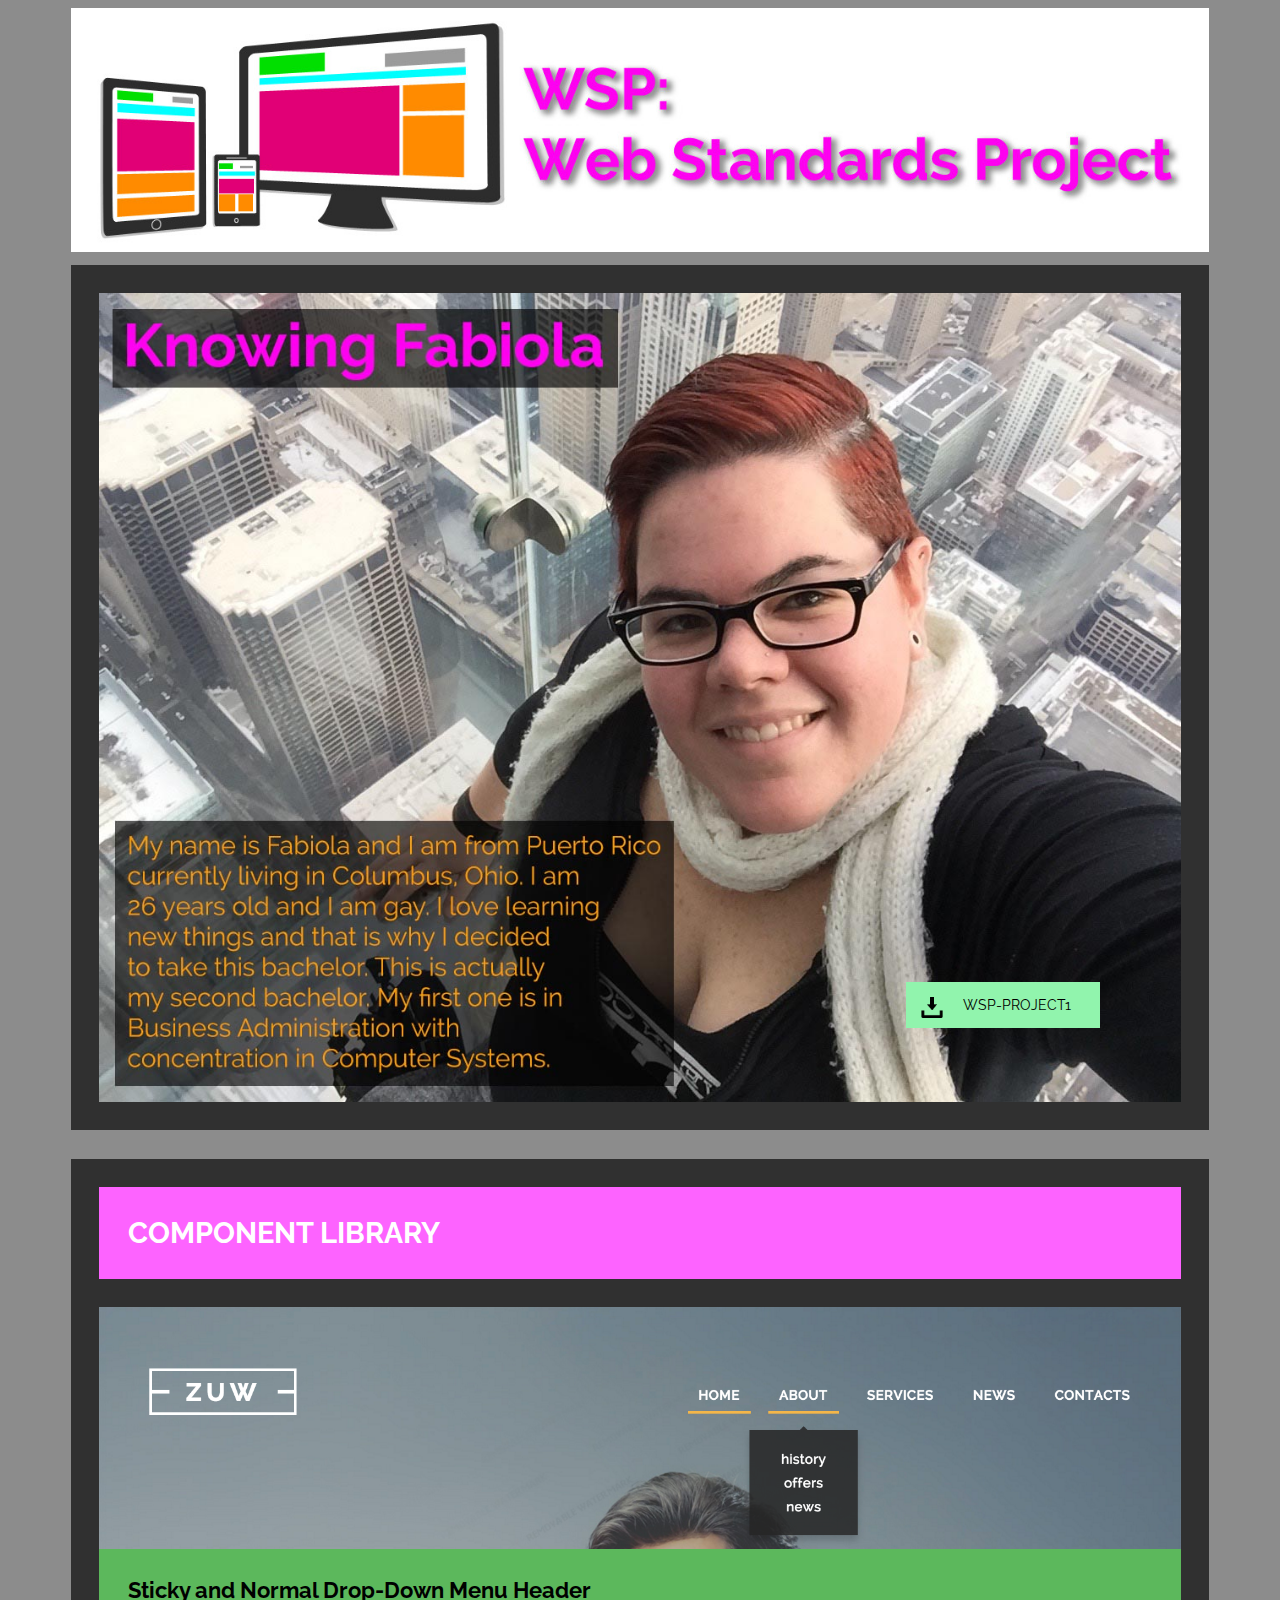
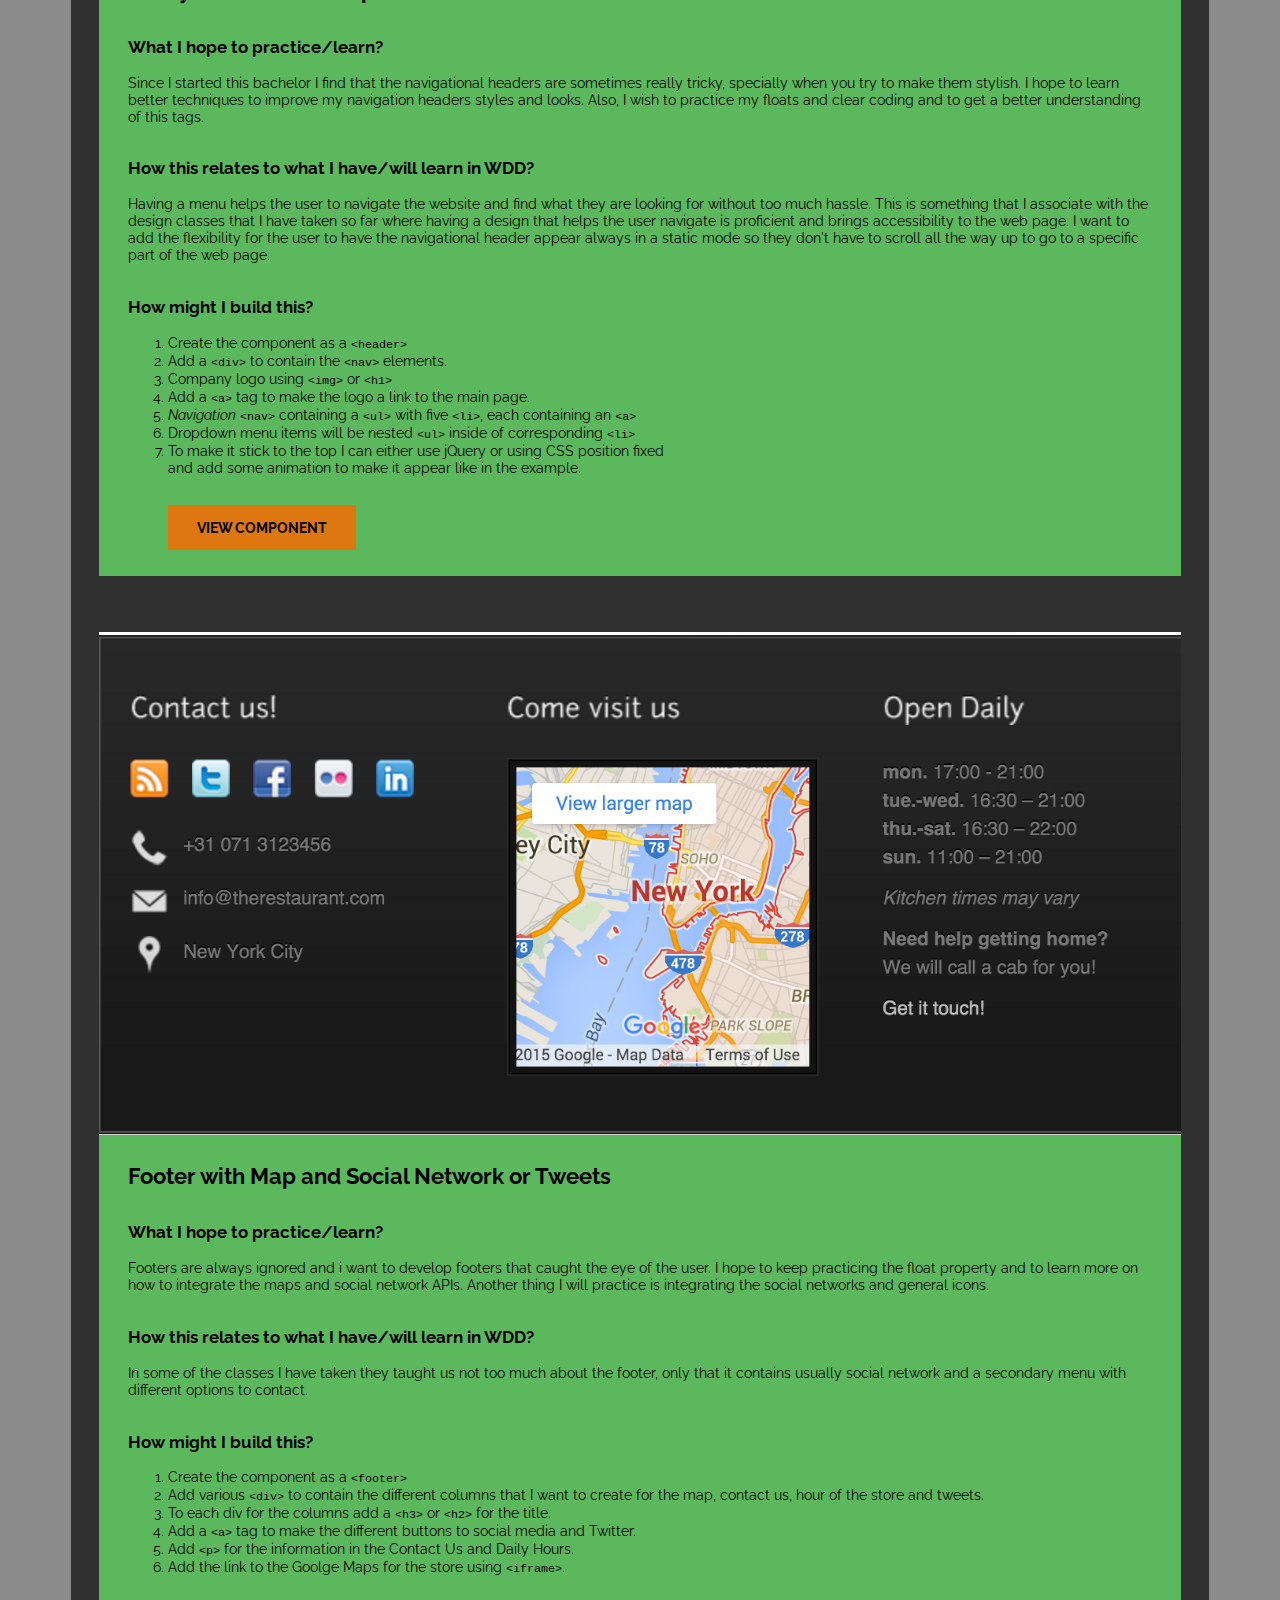
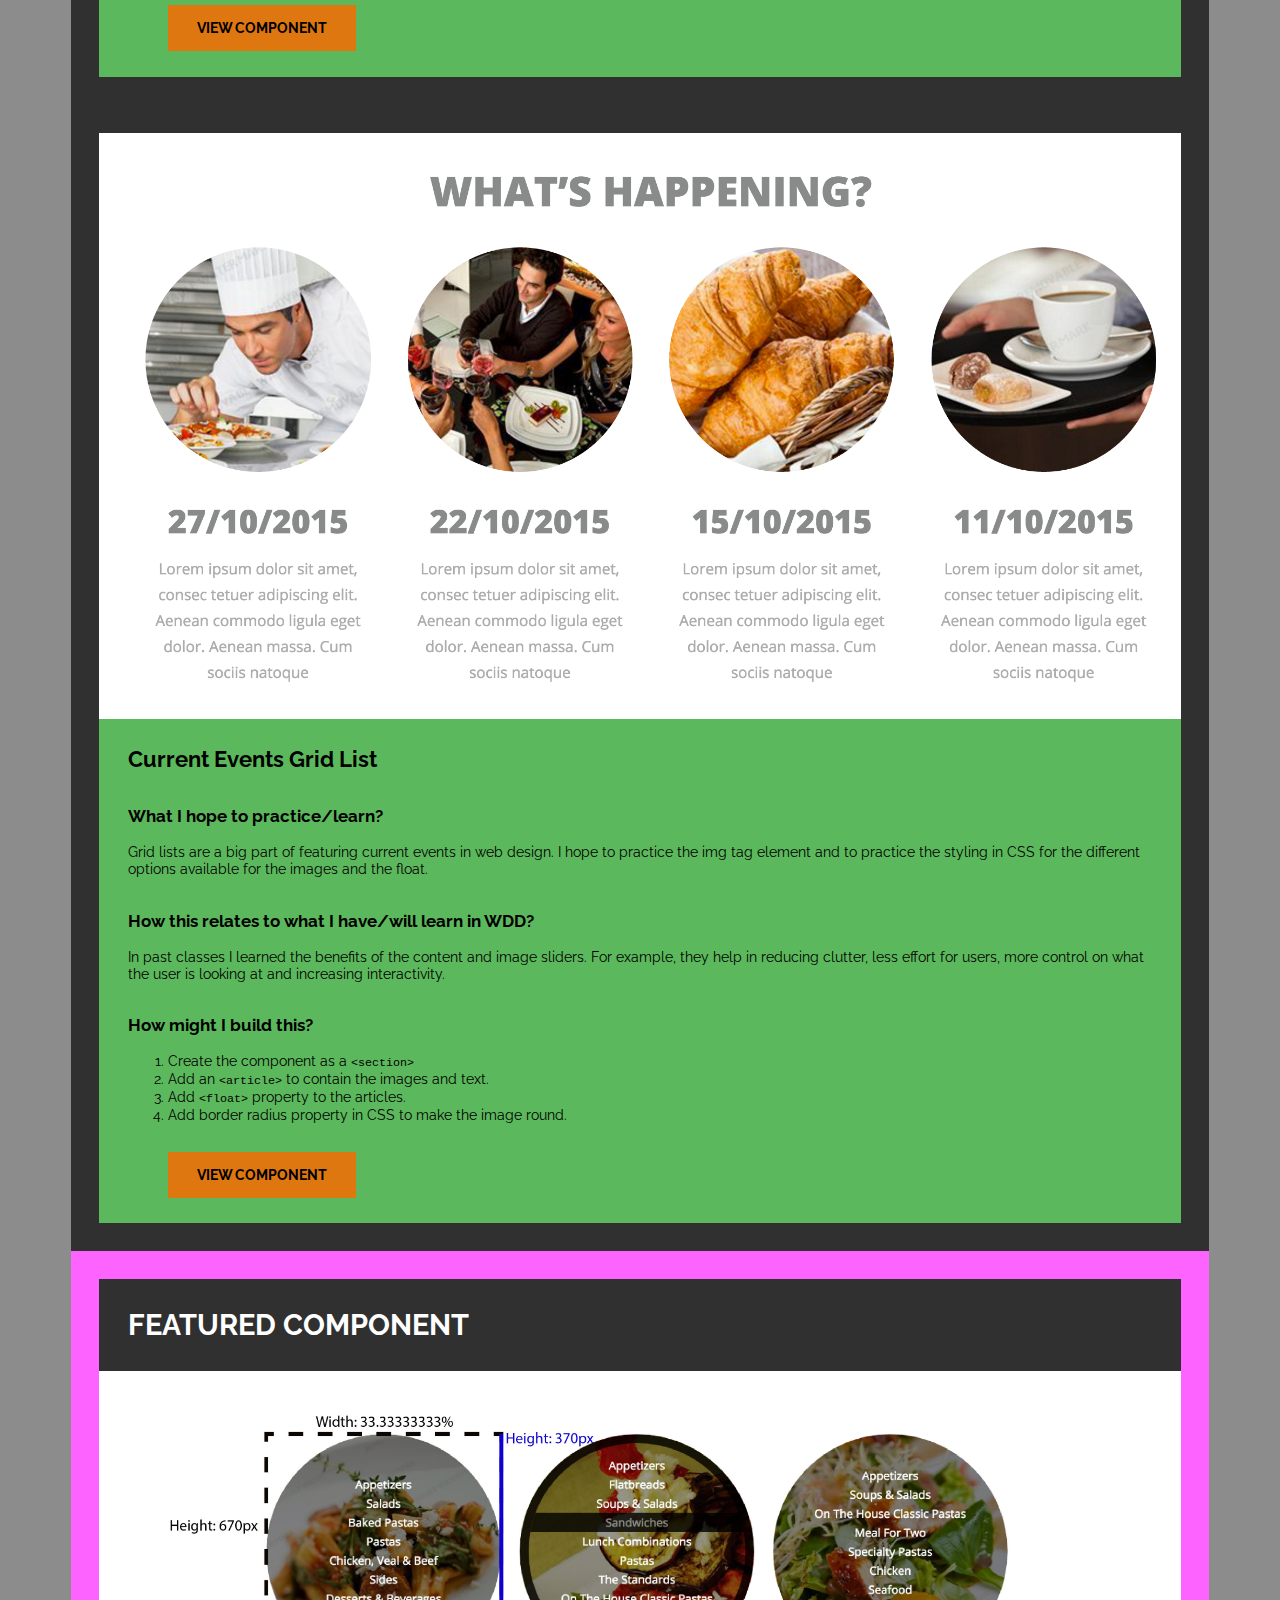
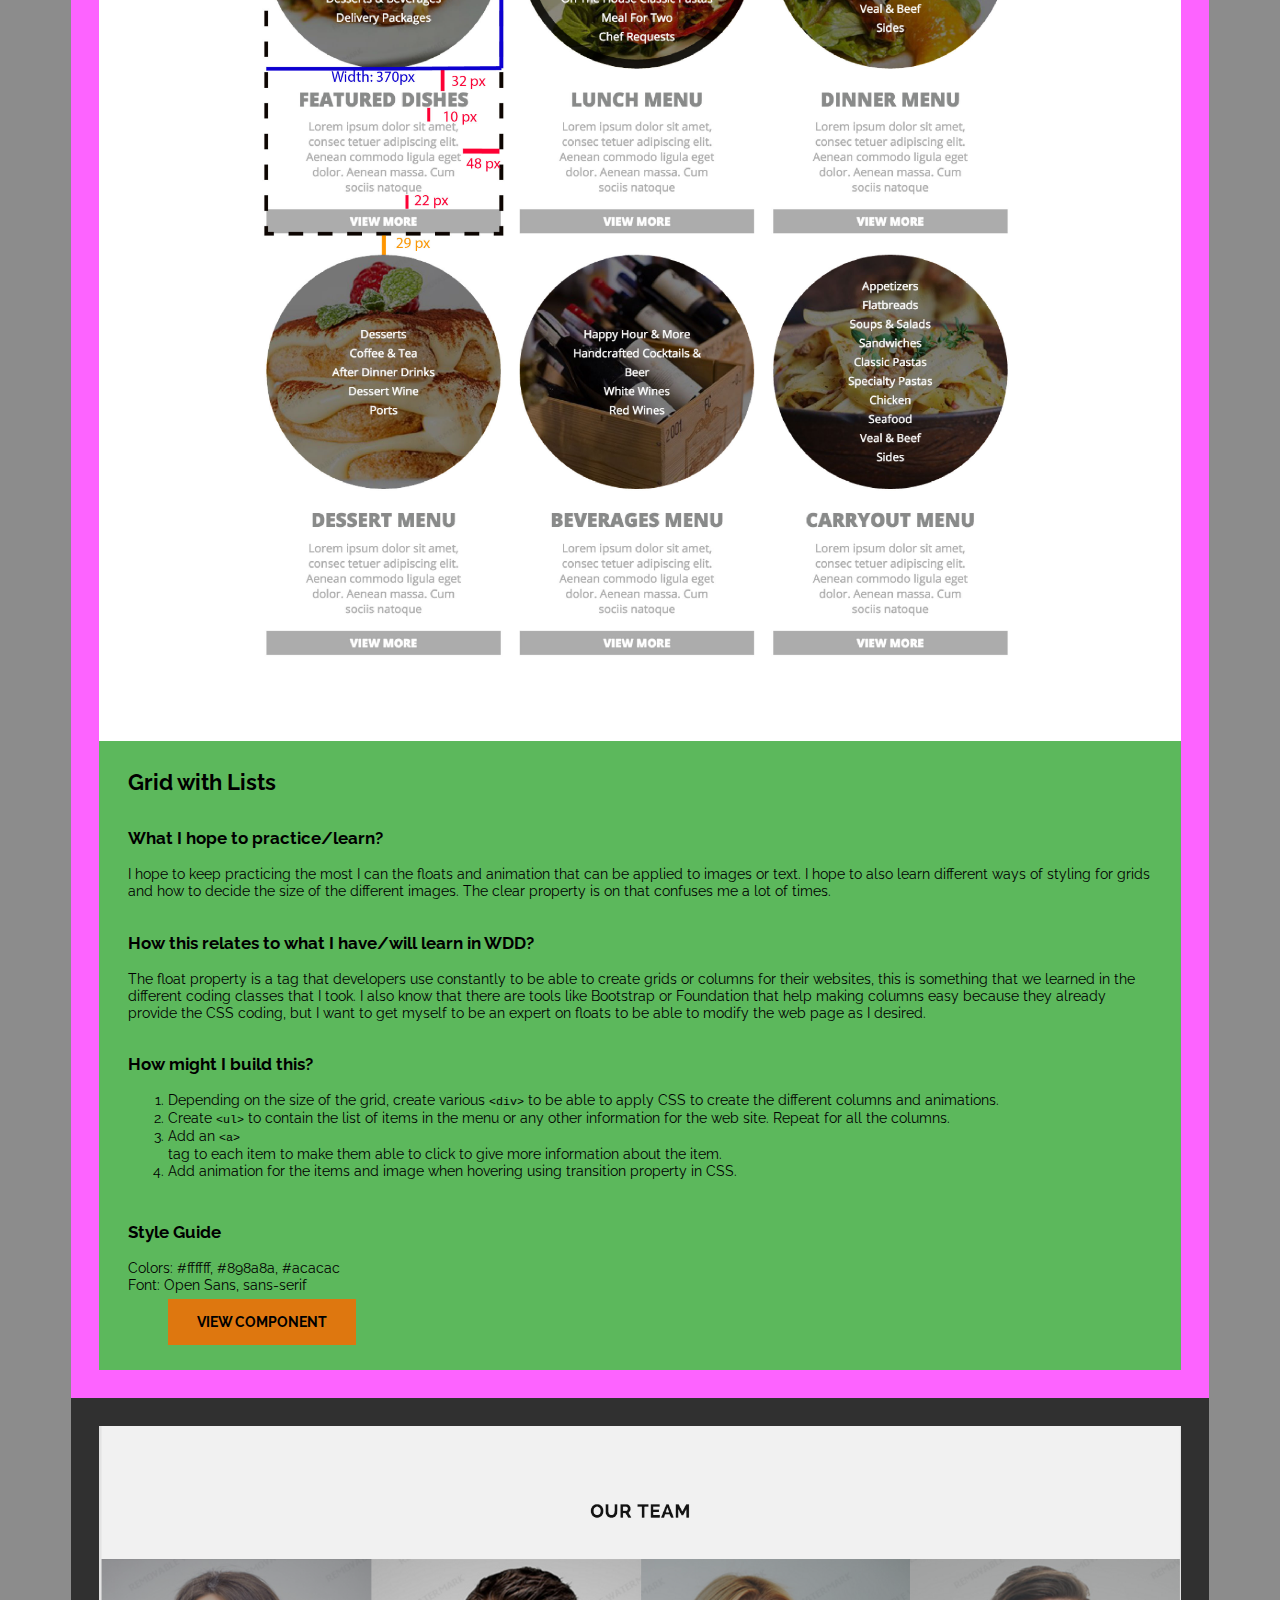
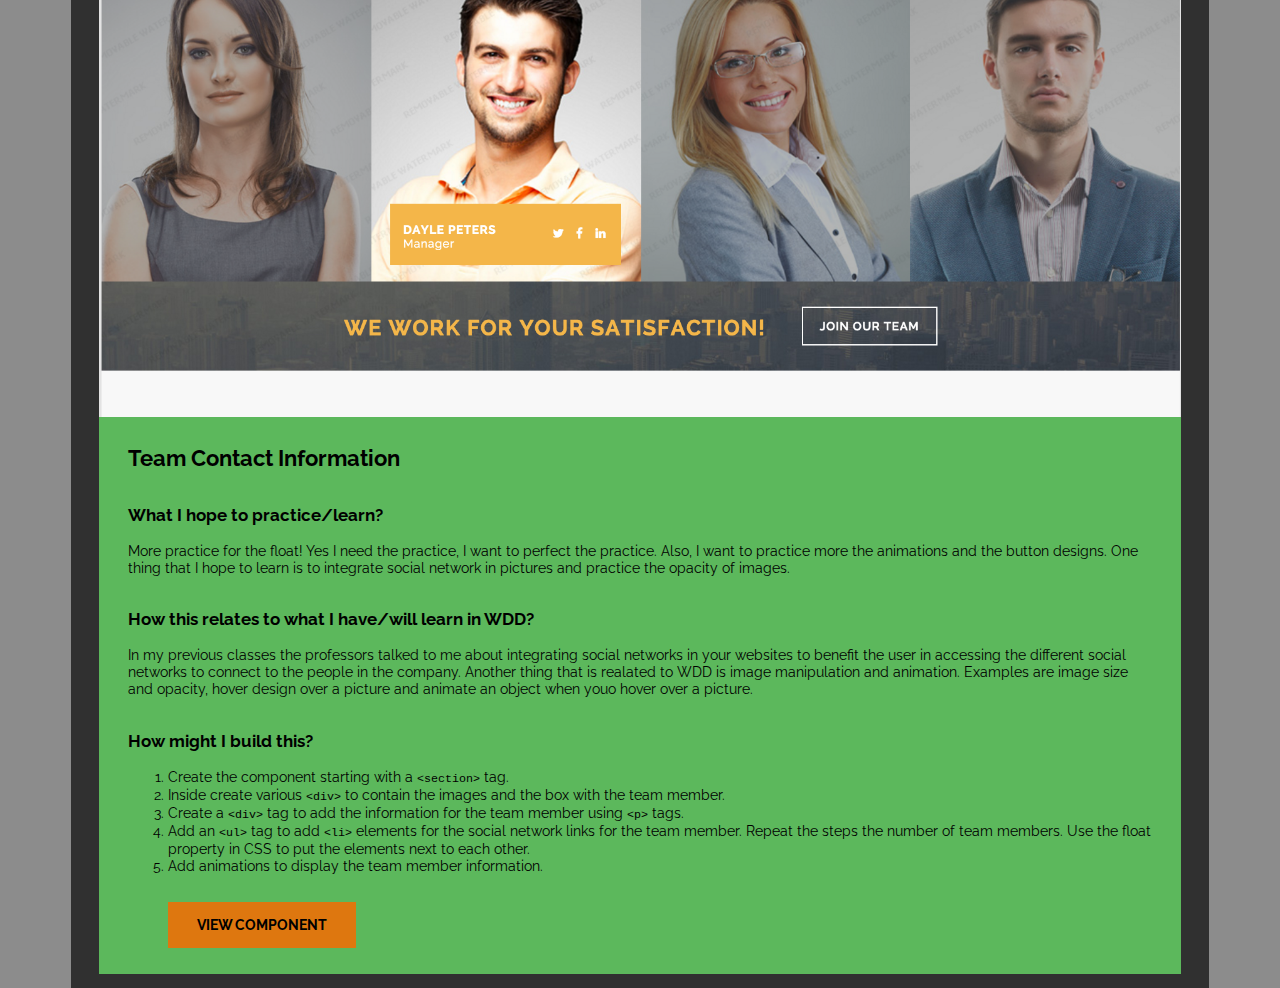
<file: index.html>
<!DOCTYPE html>
<html>
<head>
	<title>WSP: Fabiola Ortiz-Alvarez</title>
	<!-- <link rel="stylesheet" type="text/css" href="css/reset.css" /> -->
	<link rel="stylesheet" type="text/css" href="css/main.css" />
    <link href='https://fonts.googleapis.com/css?family=Raleway' rel='stylesheet' type='text/css'>
</head>
<body>
<div id="content">
    <!-- Header -->
    <header>
        <img src="images/webdesign_logo.jpg" alt="WSP: Web Standards Project">
    </header>
        <!-- About -->
    <section id="about">
        <div class="about">
            <div id="btn">
                <a class="button" target="_blank" href="https://github.com/fabiolaortiz/WSP-Project1">
                    WSP-Project1</a>
            </div>
            <img src="images/fabiola1.jpg" alt="About Me">
        </div>
    </section>
        <!-- Blog, Components -->
    <section id="component-library">
        <h1>Component Library</h1>
        <article>
            <img src="components/1/header1.png">
            <div id="margin">
                <h2>Sticky and Normal Drop-Down Menu Header</h2>
                <h3>What I hope to practice/learn?</h3>
                <p>Since I started this bachelor I find that the navigational headers are sometimes really tricky,
                    specially when you try to make them stylish. I hope to learn better techniques to improve my navigation
                    headers styles and looks. Also, I wish to practice my floats and clear coding and to get a better
                    understanding of this tags.</p>
                <h3>How this relates to what I have/will learn in WDD?</h3>
                <p>Having a menu helps the user to navigate the website and find what they are looking for without too
                    much hassle. This is something that I associate with the design classes that I have taken so far
                    where having a design that helps the user navigate is proficient and brings accessibility to the
                    web page. I want to add the flexibility for the user to have the navigational header appear always
                    in a static mode so they don't have to scroll all the way up to go to a specific part of the web
                    page.</p>
                <h3>How might I build this?</h3>
                <ol>
                    <li>Create the component as a <code>&lt;header&gt;</code></li>
                    <li>Add a <code>&lt;div&gt;</code> to contain the <code>&lt;nav&gt;</code> elements.</li>
                    <li>Company logo using <code>&lt;img&gt;</code> or <code>&lt;h1&gt;</code></li>
                    <li>Add a <code>&lt;a&gt;</code> tag to make the logo a link to the main page.</li>
                    <li><em>Navigation</em> <code>&lt;nav&gt;</code> containing a <code>&lt;ul&gt;</code> with five
                        <code>&lt;li&gt;</code>, each containing an <code>&lt;a&gt;</code></li>
                    <li>Dropdown menu items will be nested <code>&lt;ul&gt;</code> inside of corresponding <code>&lt;li&gt;</code></li>
                    <li>To make it stick to the top I can either use jQuery or using CSS position fixed <br>
                        and add some animation to make it appear like in the example.</li>
                </ol>
                <ul>
                    <li><a class="buttons" href="components/1/component.html" target="_blank">View Component</a>
                    </li>
                </ul>
            </div>
        </article>
        <article>
            <img src="components/2/Footer.png">
            <div id="margin">
                <h2>Footer with Map and Social Network or Tweets</h2>
                <h3>What I hope to practice/learn?</h3>
                <p>Footers are always ignored and i want to develop footers that caught the eye of the user. I hope to
                    keep practicing the float property and to learn more on how to integrate the maps and social
                    network APIs. Another thing I will practice is integrating the social networks and general icons.</p>
                <h3>How this relates to what I have/will learn in WDD?</h3>
                <p>In some of the classes I have taken they taught us not too much about the footer, only that it
                    contains usually social network and a secondary menu with different options to contact.</p>
                <h3>How might I build this?</h3>
                <ol>
                    <li>Create the component as a <code>&lt;footer&gt;</code></li>
                    <li>Add various <code>&lt;div&gt;</code> to contain the different columns that I want to create
                        for the map, contact us, hour of the store and tweets.</li>
                    <li>To each div for the columns add a <code>&lt;h3&gt;</code> or <code>&lt;h2&gt;</code> for
                        the title.</li>
                    <li>Add a <code>&lt;a&gt;</code> tag to make the different buttons to social media and Twitter.</li>
                    <li>Add <code>&lt;p&gt;</code> for the information in the Contact Us and Daily Hours.</li>
                    <li>Add the link to the Goolge Maps for the store using <code>&lt;iframe&gt;</code>.</li>
                </ol>
                <ul class="buttons">
                    <li><a href="components/2/component.html" target="_blank">View Component</a>
                    </li>
                </ul>
            </div>
        </article>
        <article>
            <img src="components/3/Current_Events_List.png">
            <div id="margin">
                <h2>Current Events Grid List</h2>
                <h3>What I hope to practice/learn?</h3>
                <p>Grid lists are a big part of featuring current events in web design. I hope to practice the img
                    tag element and to practice the styling in CSS for the different options available for the
                    images and the float.</p>
                <h3>How this relates to what I have/will learn in WDD?</h3>
                <p>In past classes I learned the benefits of the content and image sliders. For example, they help
                    in reducing clutter, less effort for users, more control on what the user is looking at and
                    increasing interactivity.</p>
                <h3>How might I build this?</h3>
                <ol>
                    <li>Create the component as a <code>&lt;section&gt;</code></li>
                    <li>Add an <code>&lt;article&gt;</code> to contain the images and text.</li>
                    <li>Add <code>&lt;float&gt;</code> property to the articles.</li>
                    <li>Add border radius property in CSS to make the image round.</li>
                </ol>
                <ul class="buttons">
                    <li><a href="components/3/component.html" target="_blank">View Component</a>
                    </li>
                </ul>
            </div>
        </article>
        <article class="featured">
            <h1>Featured Component</h1>
            <img src="components/4/Grid.jpg">
            <div id="margin">
                <h2>Grid with Lists</h2>
                <h3>What I hope to practice/learn?</h3>
                <p>I hope to keep practicing the most I can the floats and animation that can be applied to images
                    or text. I hope to also learn different ways of styling for grids and how to decide the size of
                    the different images. The clear property is on that confuses me a lot of times.</p>
                <h3>How this relates to what I have/will learn in WDD?</h3>
                <p>The float property is a tag that developers use constantly to be able to create grids or columns
                    for their websites, this is something that we learned in the different coding classes that I
                    took. I also know that there are tools like Bootstrap or Foundation that help making columns
                    easy because they already provide the CSS coding, but I want to get myself to be an expert on
                    floats to be able to modify the web page as I desired.</p>
                <h3>How might I build this?</h3>
                <ol>
                    <li>Depending on the size of the grid, create various <code>&lt;div&gt;</code> to be able to
                        apply CSS to create the different columns and animations.</li>
                    <li>Create <code>&lt;ul&gt;</code> to contain the list of items in the menu or any other
                        information for the web site. Repeat for all the columns.</li>
                    <li>Add an <code>&lt;a&gt;</code></li> tag to each item to make them able to click to give more
                    information about the item.
                    <li>Add animation for the items and image when hovering using transition property in CSS.</li>
                </ol>
                <h3>Style Guide</h3>
                <p>Colors: #ffffff, #898a8a, #acacac
                    <br>
                    Font: Open Sans, sans-serif</p>
                <ul class="buttons">
                    <li><a href="components/4/component.html" target="_blank">View Component</a>
                    </li>
                </ul>
            </div>
        </article>
        <article>
            <img src="components/5/Contact_Information.png">
            <div id="margin">
                <h2>Team Contact Information</h2>
                <h3>What I hope to practice/learn?</h3>
                <p>More practice for the float! Yes I need the practice, I want to perfect the practice. Also, I
                    want to practice more the animations and the button designs. One thing that I hope to learn is
                    to integrate social network in pictures and practice the opacity of images.</p>
                <h3>How this relates to what I have/will learn in WDD?</h3>
                <p>In my previous classes the professors talked to me about integrating social networks in your
                    websites to benefit the user in accessing the different social networks to connect to the people
                    in the company. Another thing that is realated to WDD is image manipulation and animation.
                    Examples are image size and opacity, hover design over a picture and animate an object when youo
                    hover over a picture.</p>
                <h3>How might I build this?</h3>
                <ol>
                    <li>Create the component starting with a <code>&lt;section&gt;</code> tag.</li>
                    <li>Inside create various <code>&lt;div&gt;</code> to contain the images and the box with the
                        team member.</li>
                    <li>Create a <code>&lt;div&gt;</code> tag to add the information for the team member using
                        <code>&lt;p&gt;</code> tags.</li>
                    <li>Add an <code>&lt;ul&gt;</code> tag to add <code>&lt;li&gt;</code> elements for the social
                        network links for the team member. Repeat the steps the number of team members. Use the
                        float property in CSS to put the elements next to each other.</li>
                    <li>Add animations to display the team member information.</li>
                </ol>
                <ul class="buttons">
                    <li><a href="components/5/component.html" target="_blank">View Component</a>
                    </li>
                </ul>
            </div>
            <!-- <code>&lt;&gt;</code>-->
        </article>


    </section>
</div>
</body>
</html>
</file>
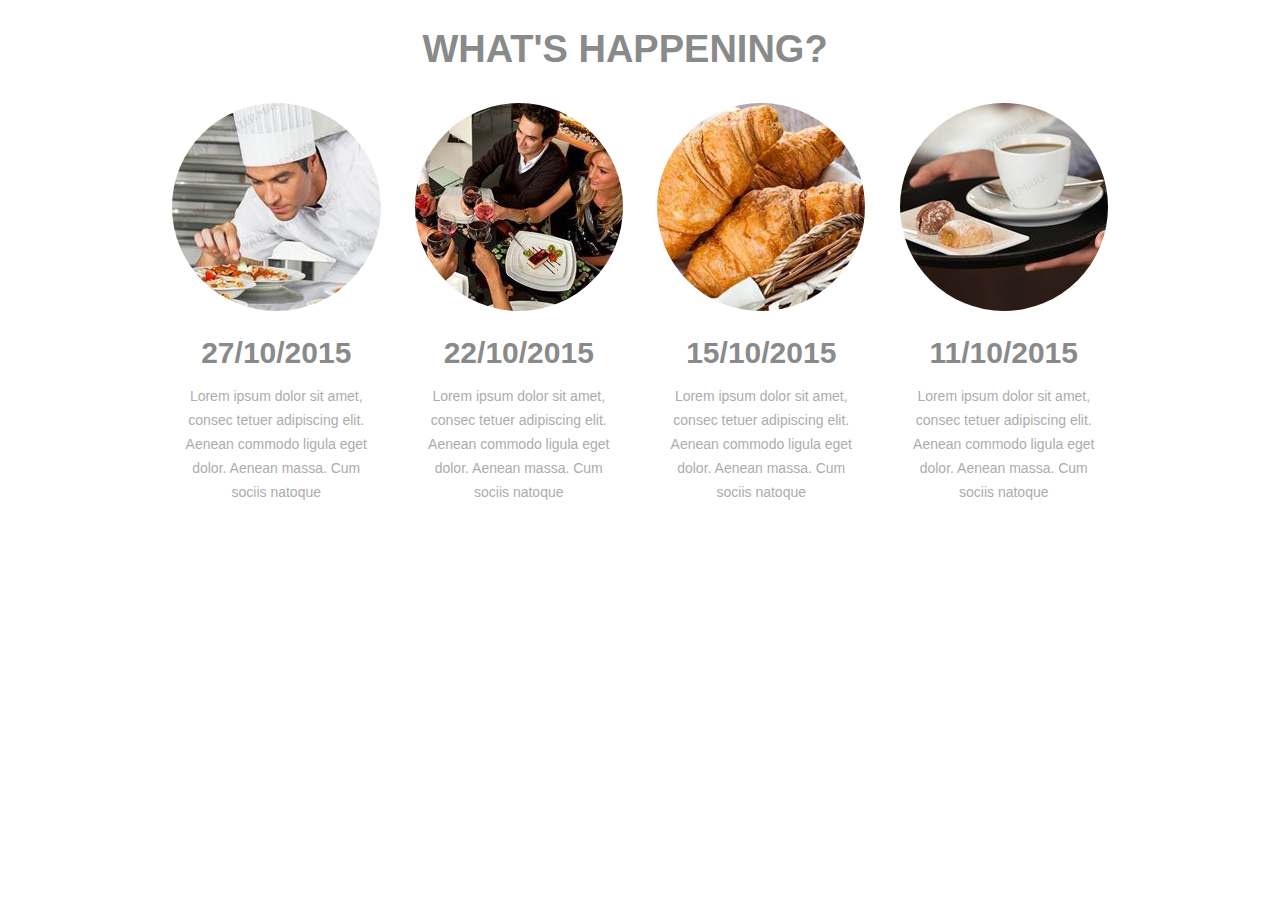
<file: components/3/component.html>
<!DOCTYPE html>
<html>
<head>
	<title>WSP: Fabiola Ortiz-Alvarez</title>
	<link href='https://fonts.googleapis.com/css?family=Raleway' rel='stylesheet' type='text/css'>
	<link rel="stylesheet" type="text/css" href="component.css" />
</head>
</head>
<body>

	<!-- Component -->
	<section>
        <h3>What's Happening?</h3>
        <article>
            <img src="images/slide1.jpg" alt="photo">
            <section class="caption">
                <time datetime="2015-10-27">27/10/2015</time>
                <p>Lorem ipsum dolor sit amet, consec tetuer adipiscing elit. Aenean commodo ligula eget dolor. Aenean massa. Cum sociis natoque</p>
            </section>
        </article>
        <article>
            <img src="images/slide2.jpg" alt="photo">
            <section class="caption">
                <time datetime="2015-10-22">22/10/2015</time>
                <p>Lorem ipsum dolor sit amet, consec tetuer adipiscing elit. Aenean commodo ligula eget dolor. Aenean massa. Cum sociis natoque</p>
            </section>
        </article>
        <article>
            <img src="images/slide3.jpg" alt="photo">
            <section class="caption">
                <time datetime="2015-10-15">15/10/2015</time>
                <p>Lorem ipsum dolor sit amet, consec tetuer adipiscing elit. Aenean commodo ligula eget dolor. Aenean massa. Cum sociis natoque</p>
            </section>
        </article>
        <article>
            <img src="images/slide4.jpg" alt="photo">
            <section class="caption">
                <time datetime="2015-10-11">11/10/2015</time>
                <p>Lorem ipsum dolor sit amet, consec tetuer adipiscing elit. Aenean commodo ligula eget dolor. Aenean massa. Cum sociis natoque</p>
            </section>
        </article>
    </section>
	<!-- End Component -->
	
</body>
</html>
</file>
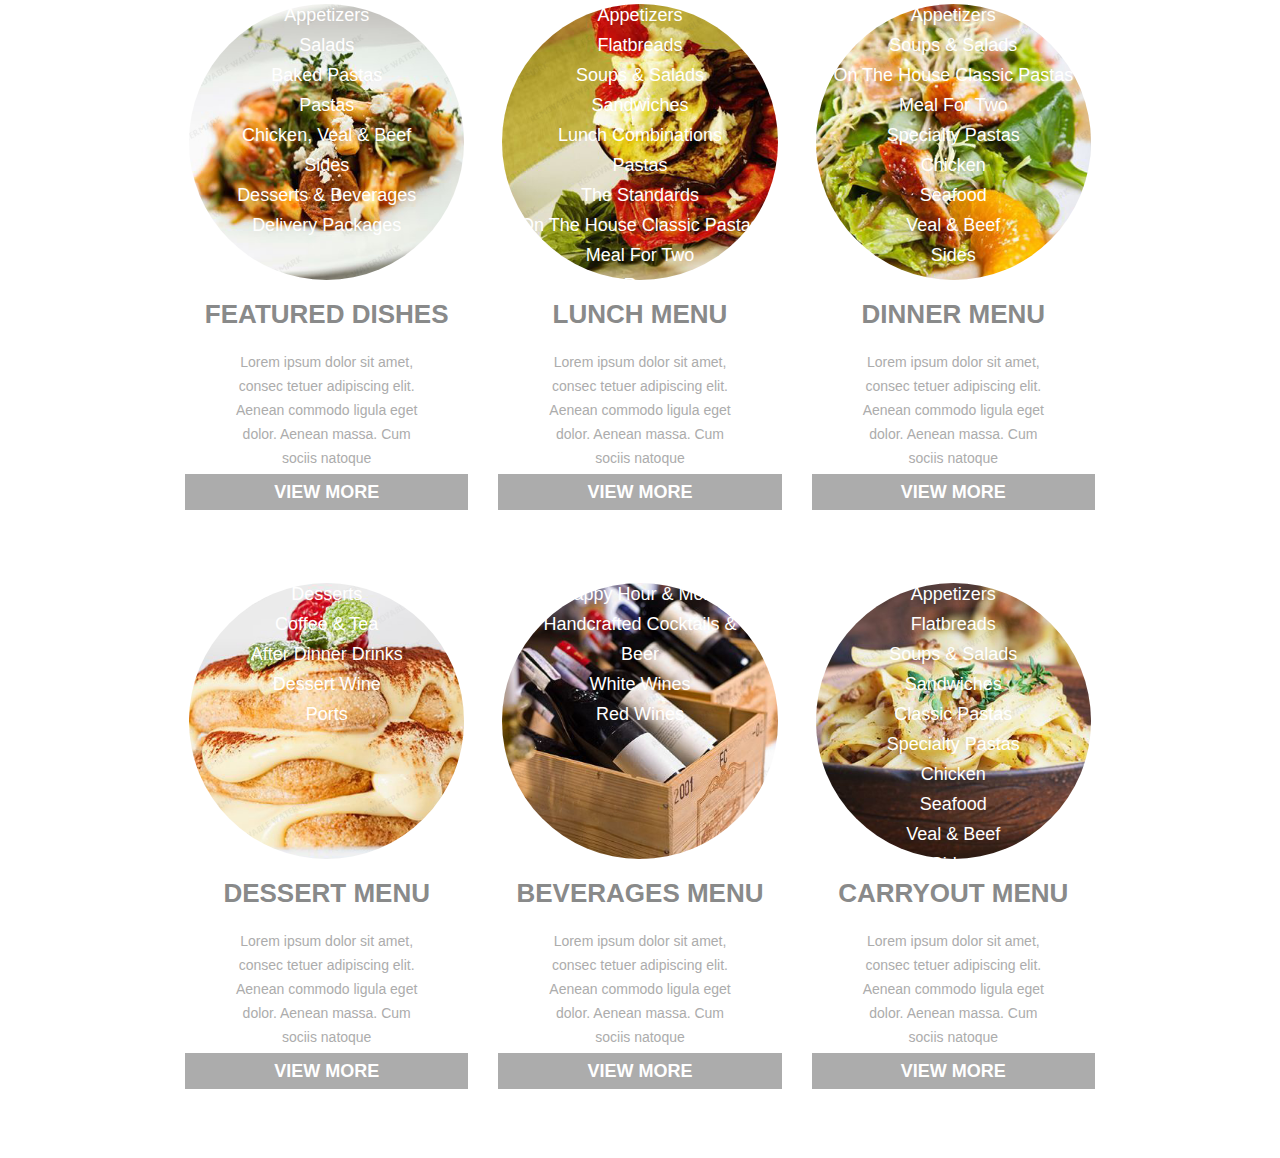
<file: components/4/component.html>
<!DOCTYPE html>
<html>
<head>
    <title>WSP: Fabiola Ortiz-Alvarez</title>

	<link rel="stylesheet" type="text/css" href="../../css/reset.css" />
	<link rel="stylesheet" type="text/css" href="component.css" />
</head>
<body>

	<!-- Component -->
	<section>
		<article>
			<img src="images/img1.jpg" alt="photo">
            <ul>
                <li><a href="#">Appetizers</a>
                </li>
                <li><a href="#">Salads</a>
                </li>
                <li><a href="#">Baked Pastas</a>
                </li>
                <li><a href="#">Pastas</a>
                </li>
                <li><a href="#">Chicken, Veal &amp; Beef</a>
                </li>
                <li><a href="#">Sides</a>
                </li>
                <li><a href="#">Desserts &amp; Beverages</a>
                </li>
                <li><a href="#">Delivery Packages</a>
                </li>
            </ul>
			<h4>FEATURED DISHES</h4>
			<p>Lorem ipsum dolor sit amet, consec tetuer adipiscing elit. Aenean commodo ligula eget dolor. Aenean massa. Cum sociis natoque</p>
			<a href="#" class="btn">view more</a>
		</article>
        <article>
            <img src="images/img2.jpg" alt="photo">
                <ul>
                    <li><a href="#">Appetizers</a>
                    </li>
                    <li><a href="#">Flatbreads</a>
                    </li>
                    <li><a href="#">Soups &amp; Salads</a>
                    </li>
                    <li><a href="#">Sandwiches</a>
                    </li>
                    <li><a href="#">Lunch Combinations</a>
                    </li>
                    <li><a href="#">Pastas</a>
                    </li>
                    <li><a href="#">The Standards</a>
                    </li>
                    <li><a href="#">On The House Classic Pastas</a>
                    </li>
                    <li><a href="#"> Meal For Two</a>
                    </li>
                    <li><a href="#">Chef Requests</a>
                    </li>
                </ul>
            <h4>lunch menu</h4>
            <p>Lorem ipsum dolor sit amet, consec tetuer adipiscing elit. Aenean commodo ligula eget dolor. Aenean massa. Cum sociis natoque</p>
            <a href="#" class="btn">view more</a>
        </article>
		<article>
            <img src="images/img3.jpg" alt="photo">
            <ul>
                <li><a href="#">Appetizers</a>
                </li>
                <li><a href="#">Soups &amp; Salads</a>
                </li>
                <li><a href="#">On The House Classic Pastas</a>
                </li>
                <li><a href="#">Meal For Two</a>
                </li>
                <li><a href="#">Specialty Pastas</a>
                </li>
                <li><a href="#">Chicken</a>
                </li>
                <li><a href="#">Seafood</a>
                </li>
                <li><a href="#">Veal &amp; Beef</a>
                </li>
                <li><a href="#">Sides</a>
                </li>
            </ul>
            <h4>dinner menu</h4>
            <p>Lorem ipsum dolor sit amet, consec tetuer adipiscing elit. Aenean commodo ligula eget dolor. Aenean massa. Cum sociis natoque</p>
            <a href="#" class="btn">view more</a>
        </article>
        <article>
            <img src="images/img4.jpg" alt="photo">
            <ul>
                <li><a href="#">Desserts</a>
                </li>
                <li><a href="#">Coffee &amp; Tea</a>
                </li>
                <li><a href="#">After Dinner Drinks</a>
                </li>
                <li><a href="#">Dessert Wine</a>
                </li>
                <li><a href="#">Ports</a>
                </li>
            </ul>
            <h4>Dessert Menu</h4>
            <p>Lorem ipsum dolor sit amet, consec tetuer adipiscing elit. Aenean commodo ligula eget dolor. Aenean massa. Cum sociis natoque</p>
            <a href="#" class="btn">view more</a>
        </article>
        <article>
            <img src="images/img5.jpg" alt="photo">
            <ul>
                <li><a href="#">Happy Hour &amp; More</a>
                </li>
                <li><a href="#">Handcrafted Cocktails &amp; </a>
                </li>
                <li><a href="#">Beer</a>
                </li>
                <li><a href="#">White Wines</a>
                </li>
                <li><a href="#">Red Wines</a>
                </li>
            </ul>
            <h4>Beverages Menu</h4>
            <p>Lorem ipsum dolor sit amet, consec tetuer adipiscing elit. Aenean commodo ligula eget dolor. Aenean massa. Cum sociis natoque</p>
            <a href="#" class="btn">view more</a>
        </article>
        <article>
            <img src="images/img6.jpg" alt="photo">
            <ul>
                <li><a href="#">Appetizers</a>
                </li>
                <li><a href="#">Flatbreads</a>
                </li>
                <li><a href="#">Soups &amp; Salads</a>
                </li>
                <li><a href="#">Sandwiches</a>
                </li>
                <li><a href="#">Classic Pastas</a>
                </li>
                <li><a href="#">Specialty Pastas</a>
                </li>
                <li><a href="#">Chicken</a>
                </li>
                <li><a href="#">Seafood</a>
                </li>
                <li><a href="#">Veal &amp; Beef</a>
                </li>
                <li><a href="#">Sides</a>
                </li>
            </ul>
            <h4>Carryout Menu</h4>
            <p>Lorem ipsum dolor sit amet, consec tetuer adipiscing elit. Aenean commodo ligula eget dolor. Aenean massa. Cum sociis natoque</p>
            <a href="#" class="btn">view more</a>
        </article>
	</section>
	<!-- End Component -->
	
</body>
</html>
</file>
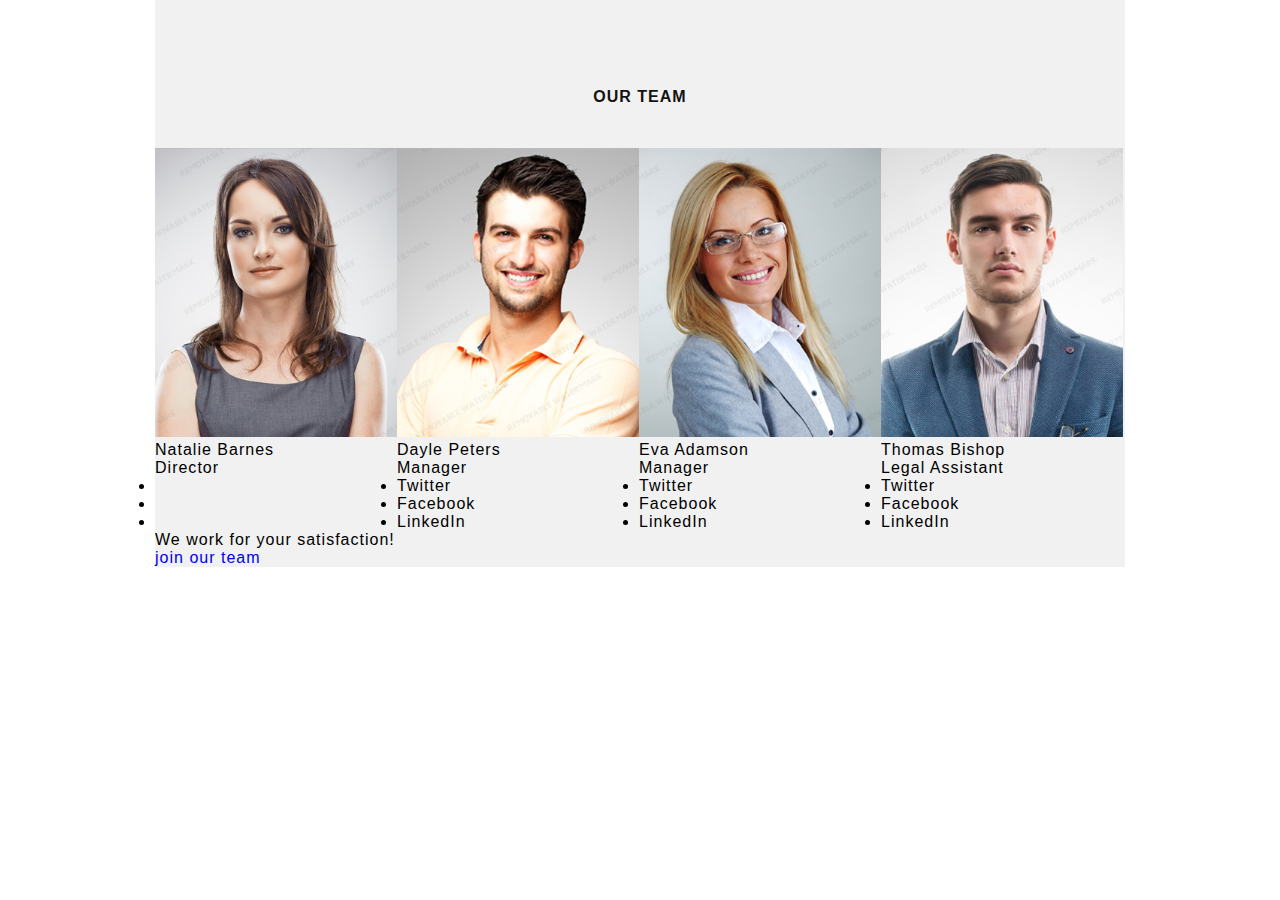
<file: components/5/component.html>
<!DOCTYPE html>
<html>
<head>
    <title>WSP: Fabiola Ortiz-Alvarez</title>

	<link rel="stylesheet" type="text/css" href="../../css/reset.css" />
	<link rel="stylesheet" type="text/css" href="component.css" />
</head>
<body>

	<!-- Component -->
	<section>
		<h3>our team</h3>
        <article>
            <img src="images/img01.jpg" alt="">
            <p>Natalie Barnes</p>
            <p>Director</p>
            <!-- Inline list -->
            <ul>
                <li><a href="#"></a></li>
                <li><a href="#"></a></li>
                <li><a href="#"></a></li>
            </ul>
            <!-- END Inline list -->
        </article>
        <article>
            <img src="images/img02.jpg" alt="">
            <p>Dayle Peters</p>
            <p>Manager</p>
            <!-- Inline list -->
            <ul>
                <li><a href="#"></a>Twitter</li>
                <li><a href="#"></a>Facebook</li>
                <li><a href="#"></a>LinkedIn</li>
            </ul>
            <!-- END Inline list -->
        </article>
        <article>
            <img src="images/img03.jpg" alt="">
            <p>Eva Adamson</p>
            <p>Manager</p>
            <!-- Inline list -->
            <ul>
                <li><a href="#"></a>Twitter</li>
                <li><a href="#"></a>Facebook</li>
                <li><a href="#"></a>LinkedIn</li>
            </ul>
            <!-- END Inline list -->
        </article>
        <article>
            <img src="images/img04.jpg" alt="">
            <p>Thomas Bishop</p>
            <p>Legal Assistant</p>
            <!-- Inline list -->
            <ul>
                <li><a href="#"></a>Twitter</li>
                <li><a href="#"></a>Facebook</li>
                <li><a href="#"></a>LinkedIn</li>
            </ul>
            <!-- END Inline list -->
        </article>
        <p>We work for your satisfaction!</p>
        <a href="#" class="btn">join our team</a>
	</section>
	<!-- End Component -->
	
</body>
</html>
</file>
<file: css/main.css>
/* Project CSS 
============================================================
============================================================*/

body {
    background: #8c8c8c;
    font-family: "Raleway", "HelveticaNeue", "Helvetica Neue", Helvetica, Arial, sans-serif;
    font-size: .90em;
}

#content {
    width: 90%;
    margin: 0 auto;
}
/* HEADER ============================== */

header img {
    max-width: 100%;
    margin-bottom: 10px;
}

/* ABOUT ============================== */

.about{
    border: solid 2em #303030;
}

.about img {
    max-width: 100%;
    margin-bottom: -3px;
}

#btn {
    position: absolute;
    margin-left: 63%;
    margin-top: 55%;
}

a[href*=WSP-Project1] {
    padding: 1em 2em 1em 4em;
    color: #000;
    text-transform: uppercase;
    text-decoration: none;
    background: #91F4AD;
}

a[href*=WSP-Project1]:hover {
    color: white;
    background: #11E7FF;
}

a[href*=WSP-Project1]::before {
    content: "";
    position: absolute;
    display: block;
    margin-left: 8%;
    width: 1.5em;
    height: 1.5em;
    background: url('../images/save-file.png') no-repeat right top;
    background-size: 100%;
}

/* COMPONENTS ============================== */
h1 {
    background-color: #FD63FF;
    color: #ffffff;
    padding: 1em;
    margin-top: 1em;
    margin-bottom: 0;
    font-size: 2em;
    text-transform: uppercase;
    border: solid 1em #303030;
    border-bottom: none;
}

.featured h1 {
    background-color: #303030;
    margin-top: 0;
    border: none;
}

h3 {
    margin-top: 2em;
}

article {
    border: solid 2em #303030;
    background-color: #5cb85c;
}

article img {
    display: block;
    width: 100%;
    min-height: 100px;
    margin-bottom: 2em;
}

ol {
    margin-bottom: 3em;
    list-style: decimal;
}

#margin {
    margin: 0 2em 0 2em;
}

.featured {
    border: solid 2em #FD63FF;
}

a[href*=component] {
    padding: 1em 2em 1em 2em;
    color: #000;
    font-weight: bold;
    text-transform: uppercase;
    text-decoration: none;
    background: #de770f;
}

a[href*=component]:hover {
    color: white;
    background: #000;
}

ul {
    list-style: none;
    margin-bottom: 40px;
    margin-top: 20px;
}
</file>
<file: components/3/component.css>
/* Component Stylesheet 
============================================================
============================================================*/

body {
    font-family: 'Open Sans', sans-serif;
}

section {
    width: 970px;
    margin-right: auto;
    margin-left: auto;
    padding-left: 15px;
    padding-right: 15px;
}

section:before, section:after {
    content: "";
    display: table;
}

h3 {
    width: 970px;
    text-transform: uppercase;
    font-weight: 900;
    text-align: center;
    color: #898a8a;
    font-size: 38px;
    margin: 20px -15px 10px -15px;
}

article {
    margin-left: -15px;
    margin-right: -15px;
    margin-top: 22px;
    width: 25%;
    float: left;
    position: relative;
    min-height: 1px;
    padding-left: 15px;
    padding-right: 15px;
    text-align: center;
    clear: right;
}

img {
    display: inline-block;
    border-radius: 100%;
    overflow: hidden;
    max-width: 100%;
    height: auto;
    vertical-align: middle;
}

.caption {
    padding-top: 25px;
    padding-bottom: 10px;
    width: 200px;
}

time {
    font-size: 30px;
    font-weight: 900;
    color: #898a8a;
}

p {
    color: #acacac;
    line-height: 24px;
    font-size: 14px;
}
</file>
<file: components/4/component.css>
/* Component Stylesheet 
============================================================
============================================================*/

body {
    background: #ffffff;
    font-family: 'Open Sans', sans-serif;
    font-size: 14px;
    line-height: 1.42857143;
    color: #333333;
}

section {
    width: 970px;
    margin-right: auto;
    margin-left: auto;
    padding-left: 15px;
    padding-right: 15px;
}

section:before, section:after, article:before, article:after {
    content: " ";
    display: table;
}

article {
    position: relative;
    height: 550px;
    width: 33.333333333%;
    padding-left: 15px;
    padding-right: 15px;
    margin-bottom: 29px;
    text-align: center;
    float: left;
}

img {
    display: inline-block;
    border-radius: 100%;
    position: relative;
    vertical-align: middle;
    max-width: 100%;
    overflow: hidden;
    padding: 4px;
    margin-left: auto;
    margin-right: auto;
}

section > img {
    display: block;
    padding: 4px;
    margin-bottom: 20px;
    line-height: 1.42857143;
    background-color: #ffffff;
    border: 1px solid #dddddd;
    border-radius: 4px;
    -webkit-transition: all 0.2s ease-in-out;
    -o-transition: all 0.2s ease-in-out;
    transition: all 0.2s ease-in-out;
}


ul {
    position: absolute;
    margin-bottom: 0;
    width: 100%;
    display: block;
    vertical-align: middle;
    list-style-type: none;
    font-size: 18px;
    font-weight: 500;
    text-align: center;
    line-height: 30px;
    padding: 0;
    top: 0;
    left: 0;
    border-radius: 100%;

}

li a {
    width: 100%;
    -webkit-transition: 0.3s;
    -o-transition: 0.3s;
    transition: 0.3s;
    display: inline-block;
    color: #ffffff;
    text-decoration: none;
    background: transparent;
}

h4 {
    margin-top: 12px;
    text-transform: uppercase;
    color: #898a8a;
    font-weight: 900;
    font-size: 26px;
    margin-bottom: 10px;
    text-align: center;
}

p {
    color: #acacac;
    font-weight: 400;
    padding: 0px 48px;
    line-height: 24px;
    font-size: 14px;
    margin: 17px 0 10px 0;
}


.btn {
    margin-top: 12px;
    padding: 5px 86px 5px 86px;
    width: 100%;
    text-transform: uppercase;
    font-size: 18px;
    color: #ffffff;
    background: #acacac;
    font-weight: 900;
    border: 3px solid #acacac;
    position: relative;
    text-indent: 0px;
    -webkit-transition: 0.3s;
    -o-transition: 0.3s;
    transition: 0.3s;
    overflow: hidden;
}
</file>
<file: components/5/component.css>
/* Component Stylesheet 
============================================================
============================================================*/

body {
    font-family: "Raleway", sans-serif;
    letter-spacing: 0.063em;
    width: 970px;
    margin: 0 auto;
}

section {
    background: #f1f1f1;
    display: block;
    margin: 0 auto;
}

section:before, section:after {
    display: table;
    content: "";
    line-height: 0;
}

h3:after {
    display: table;
    content: "";
    line-height: 0;
}

section:after {
    clear: both;
}

h3 {
    padding-top: 82px;
    margin-right: auto;
    margin-left: auto;
    margin-bottom: 37px;
    padding-left: 15px;
    padding-right: 15px;
    min-width: 300px;
    text-align: center;
    line-height: 1.81818;
    text-transform: uppercase;
    font-weight: 700;
    color: #131313;
}

article {
    float: left;
}

img {
    max-width: 100%;
    width: 242px;
    height: auto;
    position: relative;
}

img:before {
    position: absolute;
    content: '';
    top: 0;
    left: 0;
    right: 0;
    bottom: 0;
    -moz-transition: 0.4s all ease;
    -o-transition: 0.4s all ease;
    -webkit-transition: 0.4s all ease;
    transition: 0.4s all ease;
}
</file>
